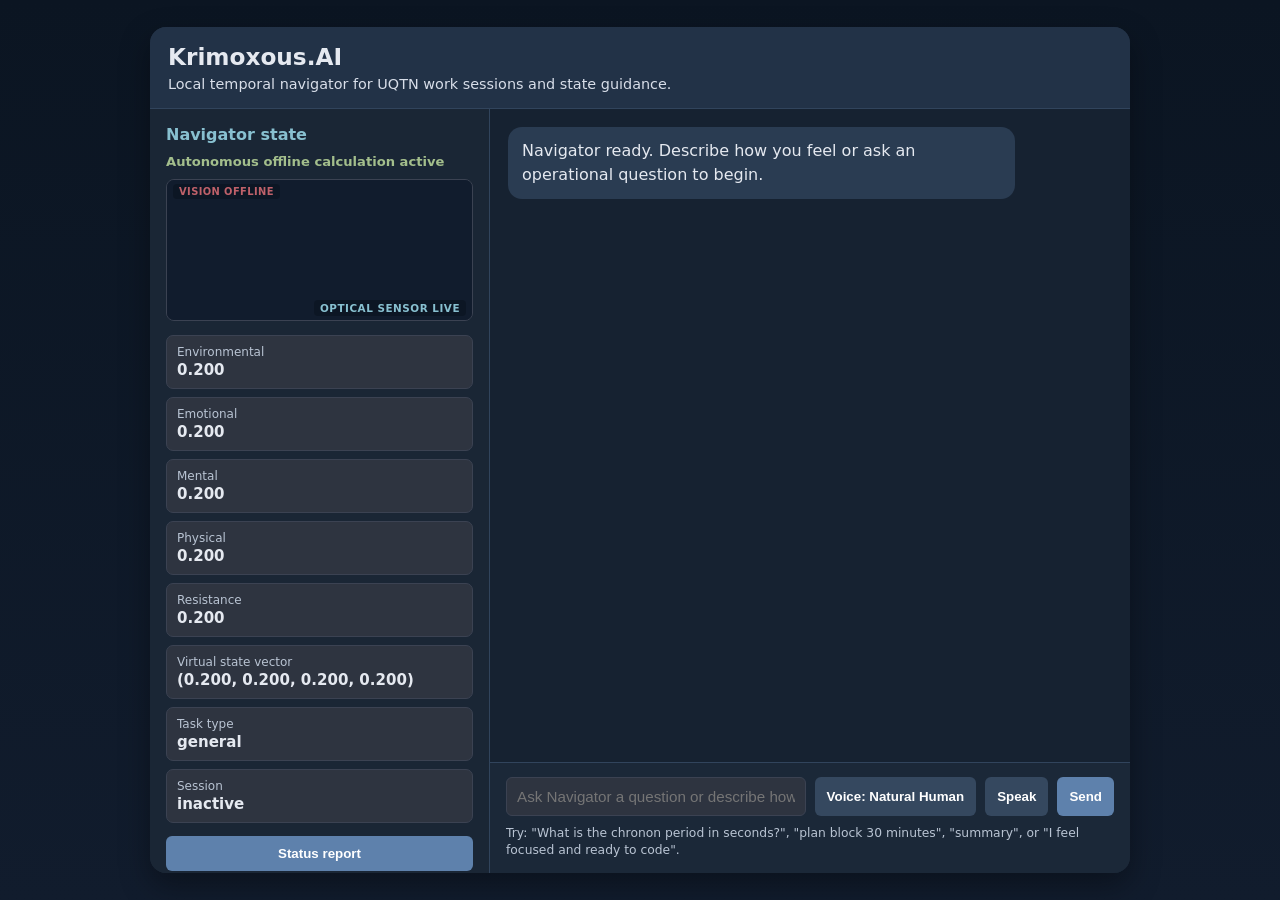
<file: index.html>
<!DOCTYPE html>
<html lang="en">

<head>
  <meta charset="UTF-8" />
  <meta name="viewport" content="width=device-width, initial-scale=1.0" />
  <meta name="theme-color" content="#223247" />
  <meta name="description" content="Krimoxous.AI local UQTN Navigator" />
  <title>Krimoxous.AI — UQTN Navigator</title>

  <style>
    * {
      box-sizing: border-box;
    }

    body {
      margin: 0;
      min-height: 100vh;
      padding: 20px;
      display: flex;
      justify-content: center;
      align-items: center;
      background: linear-gradient(180deg, #0b1522, #111c2d);
      color: #e5e9f0;
      font-family: system-ui, sans-serif;
    }

    .app {
      width: 100%;
      max-width: 980px;
      height: 94vh;
      display: flex;
      flex-direction: column;
      overflow: hidden;
      border-radius: 16px;
      background: #1b2838;
      box-shadow: 0 12px 30px rgba(0, 0, 0, .35);
    }

    header {
      padding: 16px 18px;
      background: #223247;
      border-bottom: 1px solid #31445c;
    }

    header h1 {
      margin: 0;
      font-size: 1.45rem;
    }

    header p {
      margin: 6px 0 0;
      color: #d8dee9;
      font-size: .9rem;
    }

    .main {
      display: grid;
      grid-template-columns: 340px 1fr;
      flex: 1;
      min-height: 0;
    }

    .sidebar {
      padding: 16px;
      overflow-y: auto;
      background: #1a2635;
      border-right: 1px solid #31445c;
    }

    .chat-area {
      display: flex;
      flex-direction: column;
      min-height: 0;
      background: #162231;
    }

    .section-title {
      margin: 0 0 10px;
      color: #88c0d0;
      font-size: 1rem;
    }

    .mode-status {
      margin-bottom: 10px;
      color: #a3be8c;
      font-size: .82rem;
      font-weight: 700;
    }

    .webcam-container {
      margin-bottom: 14px;
      border-radius: 8px;
      overflow: hidden;
      border: 1px solid #3b4252;
      background: #0f172a;
      position: relative;
    }

    #liveWebcam {
      width: 100%;
      height: 140px;
      object-fit: cover;
      display: block;
      background: #111c2d;
    }

    #captureCanvas {
      display: none;
    }

    .webcam-label {
      position: absolute;
      bottom: 4px;
      right: 6px;
      font-size: .65rem;
      font-weight: 700;
      letter-spacing: .05em;
      color: #88c0d0;
      background: rgba(11, 21, 34, 0.75);
      padding: 2px 6px;
      border-radius: 4px;
    }

    .vision-status {
      position: absolute;
      top: 4px;
      left: 6px;
      font-size: .62rem;
      font-weight: 700;
      letter-spacing: .04em;
      color: #a3be8c;
      background: rgba(11, 21, 34, 0.75);
      padding: 2px 6px;
      border-radius: 4px;
    }

    .vision-status.offline {
      color: #bf616a;
    }

    .state-grid {
      display: grid;
      gap: 8px;
    }

    .state-card {
      padding: 9px 10px;
      border: 1px solid #3b4252;
      border-radius: 7px;
      background: #2e3440;
    }

    .state-card small {
      display: block;
      color: #b9c4d3;
      font-size: .75rem;
    }

    .state-card strong {
      display: block;
      margin-top: 2px;
      color: #e5e9f0;
      font-size: .94rem;
    }

    .status-box,
    .timeline-box,
    .vision-box {
      margin-top: 13px;
      padding: 10px 12px;
      border-radius: 8px;
      background: #243447;
      color: #d8dee9;
      font-size: .84rem;
      line-height: 1.5;
    }

    .timeline-box {
      max-height: 180px;
      overflow-y: auto;
    }

    .vision-box {
      max-height: 120px;
      overflow-y: auto;
      font-style: italic;
      color: #b9c4d3;
    }

    .sidebar-buttons {
      display: grid;
      gap: 9px;
      margin-top: 13px;
    }

    button {
      padding: 10px 12px;
      border: 0;
      border-radius: 6px;
      background: #5e81ac;
      color: #fff;
      font-weight: 700;
      cursor: pointer;
    }

    button:hover {
      background: #81a1c1;
    }

    .ghost-button {
      background: #35485f;
    }

    .ghost-button:hover {
      background: #48627f;
    }

    .listening {
      background: #bf616a !important;
    }

    .active-toggle {
      background: #a3be8c !important;
      color: #1b2838 !important;
    }

    .status-note,
    .note {
      margin-top: 9px;
      color: #b9c4d3;
      font-size: .77rem;
      line-height: 1.4;
    }

    .messages {
      flex: 1;
      overflow-y: auto;
      padding: 18px;
      display: flex;
      flex-direction: column;
      gap: 12px;
    }

    .message {
      max-width: 84%;
      padding: 12px 14px;
      border-radius: 14px;
      line-height: 1.5;
      white-space: pre-wrap;
    }

    .bot {
      align-self: flex-start;
      background: #2a3c52;
    }

    .user {
      align-self: flex-end;
      background: #5e81ac;
    }

    .vision-note {
      align-self: flex-start;
      background: #1f3b3a;
      opacity: 0.85;
      font-style: italic;
      font-size: .85rem;
    }

    .composer {
      padding: 14px 16px;
      background: #1b2838;
      border-top: 1px solid #31445c;
    }

    .input-row {
      display: grid;
      grid-template-columns: 1fr auto auto auto;
      gap: 9px;
    }

    input[type="text"] {
      width: 100%;
      padding: 10px;
      border: 1px solid #3b4252;
      border-radius: 6px;
      background: #2e3440;
      color: #e5e9f0;
      font-size: .95rem;
    }

    input:focus {
      outline: 1px solid #88c0d0;
      border-color: #88c0d0;
    }

    .state-above {
      color: #a3be8c;
    }

    .state-below {
      color: #bf616a;
    }

    .state-none {
      color: #d08770;
    }

    @media (max-width: 860px) {
      .main {
        grid-template-columns: 1fr;
      }

      .sidebar {
        border-right: 0;
        border-bottom: 1px solid #31445c;
      }
    }

    @media (max-width: 650px) {
      body {
        padding: 8px;
      }

      .app {
        height: 97vh;
      }

      .input-row {
        grid-template-columns: 1fr 1fr;
      }

      .input-row input[type="text"] {
        grid-column: span 2;
      }

      .message {
        max-width: 94%;
      }
    }
  </style>
</head>

<body>
  <div class="app">
    <header>
      <h1>Krimoxous.AI</h1>
      <p>Local temporal navigator for UQTN work sessions and state guidance.</p>
    </header>

    <main class="main">
      <aside class="sidebar">
        <h2 class="section-title">Navigator state</h2>
        <div class="mode-status">Autonomous offline calculation active</div>

        <div class="webcam-container">
          <video id="liveWebcam" autoplay playsinline muted></video>
          <canvas id="captureCanvas"></canvas>
          <div class="vision-status offline" id="visionStatus">VISION OFFLINE</div>
          <div class="webcam-label">OPTICAL SENSOR LIVE</div>
        </div>

        <div class="state-grid">
          <div class="state-card"><small>Environmental</small><strong id="envValue">0.200</strong></div>
          <div class="state-card"><small>Emotional</small><strong id="emoValue">0.200</strong></div>
          <div class="state-card"><small>Mental</small><strong id="mentValue">0.200</strong></div>
          <div class="state-card"><small>Physical</small><strong id="physValue">0.200</strong></div>
          <div class="state-card"><small>Resistance</small><strong id="resValue">0.200</strong></div>
          <div class="state-card"><small>Virtual state vector</small><strong id="vectorValue">(0.200, 0.200, 0.200, 0.200)</strong></div>
          <div class="state-card"><small>Task type</small><strong id="taskValue">general</strong></div>
          <div class="state-card"><small>Session</small><strong id="sessionValue">inactive</strong></div>
        </div>

        <div class="sidebar-buttons">
          <button type="button" data-command="status report">Status report</button>
          <button type="button" class="ghost-button" data-command="start session">Start session</button>
          <button type="button" class="ghost-button" data-command="summary">Summary</button>
          <button type="button" class="ghost-button" data-command="end session">End session</button>
          <button type="button" class="ghost-button" data-command="save state">Save state</button>
          <button type="button" class="ghost-button" data-command="load state">Load state</button>
          <button type="button" class="ghost-button" data-command="reset state">Reset state</button>
          <button type="button" class="ghost-button" id="visionToggle">Vision: Off</button>
        </div>

        <div id="statusBox" class="status-box"></div>
        <div id="visionBox" class="vision-box">No optical observations yet.</div>
        <div id="timelineBox" class="timeline-box"></div>

        <div class="status-note">
          Krimoxous.AI interprets text locally, updates the four-dimensional virtual state,
          records history, and provides guidance connected to Ollama and UQTN. Optical
          observations (when Vision is on) are sent to the local backend and interpreted
          the same way as typed messages.
        </div>
      </aside>

      <section class="chat-area">
        <div id="messages" class="messages" aria-live="polite"></div>

        <div class="composer">
          <div class="input-row">
            <input id="userInput" type="text" placeholder="Ask Navigator a question or describe how you feel..." />
            <button id="voiceToggle" type="button" class="ghost-button">Voice: Natural Human</button>
            <button id="micButton" type="button" class="ghost-button">Speak</button>
            <button id="sendButton" type="button">Send</button>
          </div>

          <div class="note">
            Try: "What is the chronon period in seconds?", "plan block 30 minutes", "summary", or "I feel focused and ready to code".
          </div>
        </div>
      </section>
    </main>
  </div>

  <script>
    "use strict";

    const STORAGE_KEY = "krimoxous_state_v1";
    const HISTORY_KEY = "krimoxous_state_history_v1";
    const PHI = 1.618033988749895;
    const API_URL = "http://127.0.0.1:8000/api/chat";
    const VISION_API_URL = "http://127.0.0.1:8000/api/vision";
    const VISION_INTERVAL_MS = 5000;

    let recognition = null;
    let listening = false;
    let visionEnabled = false;
    let visionTimer = null;
    let visionBusy = false;
    let state = loadState();
    let voiceMode = "natural";
    let availableVoices = [];

    function $(id) { return document.getElementById(id); }
    function now() { return Date.now(); }

    async function initWebcam() {
      const videoEl = $("liveWebcam");
      if (!navigator.mediaDevices || !navigator.mediaDevices.getUserMedia) return false;
      try {
        const stream = await navigator.mediaDevices.getUserMedia({
          video: { width: { ideal: 640 }, height: { ideal: 480 }, facingMode: "user" },
          audio: false
        });
        videoEl.srcObject = stream;
        await new Promise(resolve => { videoEl.onloadedmetadata = () => resolve(); });
        return true;
      } catch (err) {
        console.warn("Webcam unavailable:", err.message);
        return false;
      }
    }

    function captureFrameBlob() {
      return new Promise(resolve => {
        const video = $("liveWebcam");
        const canvas = $("captureCanvas");
        if (!video.videoWidth) return resolve(null);
        canvas.width = video.videoWidth;
        canvas.height = video.videoHeight;
        canvas.getContext("2d").drawImage(video, 0, 0);
        canvas.toBlob(blob => resolve(blob), "image/jpeg", 0.8);
      });
    }

    async function sendFrameToVision() {
      if (visionBusy) return;
      visionBusy = true;
      try {
        const blob = await captureFrameBlob();
        if (!blob) return;

        const formData = new FormData();
        formData.append("image", blob, "frame.jpg");

        const res = await fetch(VISION_API_URL, { method: "POST", body: formData });
        if (!res.ok) throw new Error(`Vision endpoint returned ${res.status}`);
        const data = await res.json();
        console.log("VISION DEBUG:", JSON.stringify(data));
        if (data.description) {
          applyVisionObservation(data.description);
          setVisionStatus(true);
        }
      } catch (err) {
        console.warn("Vision request failed:", err.message);
        setVisionStatus(false);
      } finally {
        visionBusy = false;
      }
    }

    function applyVisionObservation(description) {
      interpretMessage(description);

      const box = $("visionBox");
      const time = new Date().toLocaleTimeString();
      box.textContent = `[${time}] ${description}`;

      const note = document.createElement("div");
      note.className = "message bot vision-note";
      note.textContent = `[Optical observation] ${description}`;
      $("messages").appendChild(note);
      $("messages").scrollTop = $("messages").scrollHeight;
    }

    function setVisionStatus(online) {
      const el = $("visionStatus");
      el.textContent = online ? "VISION ACTIVE" : "VISION OFFLINE";
      el.classList.toggle("offline", !online);
    }

    function startVisionLoop() {
      if (visionTimer) return;
      sendFrameToVision();
      visionTimer = setInterval(sendFrameToVision, VISION_INTERVAL_MS);
    }

    function stopVisionLoop() {
      if (visionTimer) {
        clearInterval(visionTimer);
        visionTimer = null;
      }
      setVisionStatus(false);
    }

    async function toggleVision() {
      const button = $("visionToggle");
      if (!visionEnabled) {
        const ready = $("liveWebcam").srcObject ? true : await initWebcam();
        if (!ready) {
          addMessage("Camera unavailable. Check browser permissions and try again.", "bot");
          return;
        }
        visionEnabled = true;
        button.textContent = "Vision: On";
        button.classList.add("active-toggle");
        startVisionLoop();
      } else {
        visionEnabled = false;
        button.textContent = "Vision: Off";
        button.classList.remove("active-toggle");
        stopVisionLoop();
      }
    }

    function defaultState() {
      return { env: 0.2, emo: 0.2, mental: 0.2, phys: 0.2, res: 0.2, taskType: "general", session: null };
    }

    function clamp(value, minimum = 0, maximum = 1) {
      const number = Number(value);
      if (!Number.isFinite(number)) return minimum;
      return Math.min(maximum, Math.max(minimum, number));
    }

    function loadState() {
      try {
        const saved = localStorage.getItem(STORAGE_KEY);
        if (!saved) return defaultState();
        return { ...defaultState(), ...JSON.parse(saved) };
      } catch {
        return defaultState();
      }
    }

    function saveState() {
      localStorage.setItem(STORAGE_KEY, JSON.stringify(state));
      return "Krimoxous.AI state saved locally.";
    }

    function resetState() {
      state = defaultState();
      localStorage.removeItem(HISTORY_KEY);
      saveState();
      render();
      return "Krimoxous.AI state and history reset.";
    }

    function getHistory() {
      try {
        return JSON.parse(localStorage.getItem(HISTORY_KEY) || "[]");
      } catch {
        return [];
      }
    }

    function logState() {
      const history = getHistory();
      const calculated = calculateState();
      history.push({
        timestamp: now(), env: state.env, emo: state.emo, ment: state.mental,
        phys: state.phys, res: state.res, agency: calculated.agency,
        merBase: calculated.merBase, merPhiMultiply: calculated.merPhiMultiply,
        merPhiDivide: calculated.merPhiDivide, label: calculated.label, taskType: state.taskType
      });
      localStorage.setItem(HISTORY_KEY, JSON.stringify(history.slice(-500)));
    }

    function calculateState() {
      const agency = state.env + state.emo + state.mental + state.phys;
      const merBase = agency / Math.max(state.res, 0.0001);
      const merPhiMultiply = merBase * PHI;
      const merPhiDivide = merBase / PHI;

      let label = "Navigator inactive";
      let cssClass = "state-none";

      if (merBase >= 2.5) { label = "Hyper-Resonant (extreme)"; cssClass = "state-above"; }
      else if (merBase >= 1) { label = "Hyper-Resonant"; cssClass = "state-above"; }
      else if (merBase > 0) { label = "Entropic"; cssClass = "state-below"; }

      return { agency, merBase, merPhiMultiply, merPhiDivide, label, cssClass };
    }

    function getAdvice(calculated) {
      if (calculated.merBase < 0.7) return "Take a 10 to 15 minute break and reduce cognitive load.";
      if (calculated.merBase < 1.0) return "Use light work or planning tasks.";
      if (calculated.merBase <= 1.3) return "Use focused deep work.";
      return "Use high-intensity deep work, monitor resistance, and plan a micro-break soon.";
    }

    function render() {
      const calculated = calculateState();

      $("envValue").textContent = state.env.toFixed(3);
      $("emoValue").textContent = state.emo.toFixed(3);
      $("mentValue").textContent = state.mental.toFixed(3);
      $("physValue").textContent = state.phys.toFixed(3);
      $("resValue").textContent = state.res.toFixed(3);

      $("vectorValue").textContent =
        `(${state.env.toFixed(3)}, ${state.emo.toFixed(3)}, ${state.mental.toFixed(3)}, ${state.phys.toFixed(3)})`;

      $("taskValue").textContent = state.taskType;

      if (state.session) {
        const seconds = Math.floor((now() - state.session.start) / 1000);
        const minutes = Math.floor(seconds / 60);
        const remainingSeconds = seconds % 60;
        $("sessionValue").textContent = `${minutes}m ${remainingSeconds}s`;
      } else {
        $("sessionValue").textContent = "inactive";
      }

      $("statusBox").innerHTML = `
        Agency: <strong>${calculated.agency.toFixed(4)}</strong><br>
        Resistance: <strong>${state.res.toFixed(4)}</strong><br>
        MER base: <strong>${calculated.merBase.toFixed(4)}</strong><br>
        MER x phi: <strong>${calculated.merPhiMultiply.toFixed(4)}</strong><br>
        MER / phi: <strong>${calculated.merPhiDivide.toFixed(4)}</strong><br>
        State: <strong class="${calculated.cssClass}">${calculated.label}</strong><br><br>
        Navigator recommendation:<br>${getAdvice(calculated)}
      `;

      const history = getHistory().slice(-8).reverse();

      $("timelineBox").innerHTML = `
        <strong>Recent timeline</strong><br>
        ${history.length
          ? history.map(item => {
            const time = new Date(item.timestamp).toLocaleTimeString();
            return `${time} - MER ${item.merBase.toFixed(2)} - ${item.label}`;
          }).join("<br>")
          : "No state history yet."}
      `;
    }

    function addMessage(text, sender) {
      const message = document.createElement("div");
      message.className = `message ${sender}`;
      message.textContent = text;
      $("messages").appendChild(message);
      $("messages").scrollTop = $("messages").scrollHeight;
      return message;
    }

    function populateVoices() {
      if (!("speechSynthesis" in window)) return;
      availableVoices = window.speechSynthesis.getVoices();
    }

    function normalizeLang(lang) { return (lang || "").toLowerCase().replace("_", "-"); }

    function getPreferredEnglishVoice() {
      const englishVoices = availableVoices.filter(v => normalizeLang(v.lang).startsWith("en"));
      if (!englishVoices.length) return null;

      const preferredNames = [
        "Microsoft Guy", "Microsoft David", "Microsoft Christopher", "Microsoft Jenny",
        "Google US English", "Google UK English Male", "Google UK English Female", "David"
      ];

      for (const name of preferredNames) {
        const match = englishVoices.find(v => v.name.includes(name));
        if (match) return match;
      }

      return englishVoices[0];
    }

    function cleanSpeechText(text) {
      return String(text)
        .replace(/Krimoxous\.AI/gi, "Krimoxous A I")
        .replace(/MER/gi, "M E R")
        .replace(/φ/g, "phi")
        .replace(/÷/g, " divided by ")
        .replace(/×/g, " times ")
        .replace(/0\.(\d+)/g, "0 point $1")
        .replace(/\s+/g, " ")
        .trim();
    }

    function speak(text) {
      if (!("speechSynthesis" in window)) return;

      window.speechSynthesis.cancel();
      populateVoices();

      const chosenVoice = getPreferredEnglishVoice();
      if (!chosenVoice) { console.warn("No English voice available."); return; }

      const utterance = new SpeechSynthesisUtterance(cleanSpeechText(text));
      utterance.voice = chosenVoice;
      utterance.lang = chosenVoice.lang || "en-US";
      utterance.volume = 1.0;
      utterance.pitch = voiceMode === "natural" ? 1.0 : 1.05;
      utterance.rate = voiceMode === "natural" ? 0.92 : 0.98;

      window.speechSynthesis.speak(utterance);
    }

    if ("speechSynthesis" in window) {
      window.speechSynthesis.onvoiceschanged = function () { populateVoices(); };
      populateVoices();
    }

    function containsAny(text, words) { return words.some(word => text.includes(word)); }

    function interpretMessage(message) {
      const text = message.toLowerCase();

      const positive = {
        env: ["quiet", "comfortable", "safe", "peaceful", "good environment", "good weather", "sunny", "clean", "organized", "bright"],
        emo: ["happy", "calm", "confident", "excited", "motivated", "hopeful", "positive", "smiling", "relaxed"],
        ment: ["focused", "clear", "creative", "alert", "ready to learn", "thinking clearly", "looking at screen", "typing"],
        phys: ["energetic", "strong", "rested", "healthy", "awake", "ready to work"]
      };

      const negative = {
        env: ["noise", "noisy", "crowded", "chaotic", "uncomfortable", "bad environment", "cold room", "hot room", "dim", "messy", "cluttered", "dark"],
        emo: ["sad", "angry", "mad", "anxious", "worried", "stressed", "upset", "lonely", "overwhelmed", "frustrated", "annoyed", "tense", "frowning"],
        ment: ["confused", "distracted", "can't focus", "cannot focus", "brain fog", "mentally tired", "forgetful", "blocked"],
        phys: ["tired", "exhausted", "sleepy", "sick", "pain", "weak", "physically tired"]
      };

      for (const category of ["env", "emo", "ment", "phys"]) {
        const stateKey = category === "ment" ? "mental" : category;
        if (containsAny(text, positive[category])) state[stateKey] += 0.08;
        if (containsAny(text, negative[category])) state[stateKey] -= 0.08;
      }

      if (containsAny(text, ["break", "rest", "pause", "relax"])) {
        state.res -= 0.08; state.mental += 0.02; state.phys += 0.02;
      }

      if (containsAny(text, ["pressure", "deadline", "difficult", "hard", "struggle", "blocked"])) {
        state.res += 0.08;
      }

      const taskTypes = ["coding", "study", "writing", "physics", "weather", "planning", "research"];
      state.taskType = taskTypes.find(type => text.includes(type)) || state.taskType;

      state.env = clamp(state.env);
      state.emo = clamp(state.emo);
      state.mental = clamp(state.mental);
      state.phys = clamp(state.phys);
      state.res = clamp(state.res, 0.01, 1);

      logState();
      saveState();
      render();
    }

    function runCommand(rawText) {
      const text = rawText.toLowerCase().trim();

      const plan = text.match(/plan block\s+(\d+)\s*minutes?/);
      if (plan) return sessionStart(Number(plan[1]));

      if (text === "start session") return sessionStart();

      if (text === "end session") {
        const summary = sessionSummary();
        state.session = null;
        saveState();
        render();
        return `${summary}\n\nSession ended.`;
      }

      if (text === "summary") return sessionSummary();
      if (text === "save state") return saveState();

      if (text === "load state") { state = loadState(); render(); return "Saved Krimoxous.AI state loaded."; }

      if (text === "reset state") return resetState();

      if (text === "help") {
        return "Available commands: status report, start session, plan block 30 minutes, summary, end session, save state, load state, reset state, vision on, vision off.";
      }

      if (text === "vision on") { if (!visionEnabled) toggleVision(); return "Optical sensor enabled."; }
      if (text === "vision off") { if (visionEnabled) toggleVision(); return "Optical sensor disabled."; }

      if (text === "status report" || text === "hi" || text === "hello") {
        render();
        return `Krimoxous.AI is operational locally.\n\n${sessionSummary()}`;
      }

      interpretMessage(rawText);
      return `Message interpreted for task type: ${state.taskType}.\n\n${sessionSummary()}`;
    }

    function sessionStart(minutes = null) {
      state.session = { start: now(), plannedMinutes: minutes, taskType: state.taskType };
      saveState();
      render();

      if (minutes) {
        const end = new Date(now() + minutes * 60000).toLocaleTimeString();
        return `Work block started.\n\nTask: ${state.taskType}\nPlanned duration: ${minutes} minutes\nExpected end time: ${end}\n\nInitial recommendation:\n${getAdvice(calculateState())}`;
      }

      return `Session started at ${new Date().toLocaleTimeString()}.`;
    }

    function sessionSummary() {
      const calculated = calculateState();
      const history = getHistory();
      const startTime = state.session ? state.session.start : null;
      const sessionHistory = startTime
        ? history.filter(item => item.timestamp >= startTime)
        : history.slice(-1);

      const average = sessionHistory.length
        ? sessionHistory.reduce((total, item) => total + item.merBase, 0) / sessionHistory.length
        : calculated.merBase;

      return `Krimoxous.AI session summary

Task type: ${state.taskType}
Samples: ${sessionHistory.length}
Average MER: ${average.toFixed(4)}
Current MER: ${calculated.merBase.toFixed(4)}
Current state: ${calculated.label}

Recommendation:
${getAdvice(calculated)}`;
    }

    async function processUserPrompt(text) {
      if (!text) return;

      addMessage(text, "user");

      const lower = text.toLowerCase().trim();
      const isCommand =
        lower.startsWith("plan block") || lower === "start session" || lower === "end session" ||
        lower === "summary" || lower === "save state" || lower === "load state" ||
        lower === "reset state" || lower === "status report" || lower === "help" ||
        lower === "hi" || lower === "hello" || lower === "vision on" || lower === "vision off";

      if (isCommand) {
        const response = runCommand(text);
        addMessage(response, "bot");
        speak(response.split("\n")[0]);
        return;
      }

      interpretMessage(text);
      const loading = addMessage("Navigator computing...", "bot");

      // Elapsed-time ticker: slow responses no longer look hung.
      const startedAt = Date.now();
      const ticker = setInterval(() => {
        const secs = Math.floor((Date.now() - startedAt) / 1000);
        loading.textContent = `Navigator computing... ${secs}s`;
      }, 1000);

      // Abort if the backend takes longer than 150s (cold model + large prompt).
      const controller = new AbortController();
      const timeoutId = setTimeout(() => controller.abort(), 150000);

      try {
        const res = await fetch(API_URL, {
          method: "POST",
          headers: { "Content-Type": "application/json" },
          body: JSON.stringify({ prompt: text }),
          signal: controller.signal
        });

        const data = await res.json();
        const responseText = data.response || "No response received.";
        loading.textContent = responseText;
        speak(responseText.split("\n")[0].slice(0, 180));
      } catch (err) {
        if (err.name === "AbortError") {
          loading.textContent = "Still working after 150s \u2014 the model may be loading or the prompt is large. Wait a little longer, or send your message again.";
        } else {
          const fallback = "Backend unavailable. Local navigator remains active.";
          loading.textContent = fallback;
        }
        speak(loading.textContent.split("\n")[0].slice(0, 180));
      } finally {
        clearInterval(ticker);
        clearTimeout(timeoutId);
      }
    }

    function sendMessage() {
      const input = $("userInput");
      const text = input.value.trim();
      if (!text) return;
      input.value = "";
      processUserPrompt(text);
    }

    function initializeVoice() {
      const SpeechRecognition = window.SpeechRecognition || window.webkitSpeechRecognition;
      if (!SpeechRecognition) return null;

      const recognizer = new SpeechRecognition();
      recognizer.continuous = false;
      recognizer.interimResults = false;
      recognizer.lang = "en-US";

      recognizer.onstart = function () {
        listening = true;
        $("micButton").classList.add("listening");
        $("micButton").textContent = "Listening...";
      };

      recognizer.onresult = function (event) {
        const transcript = event.results[0][0].transcript;
        processUserPrompt(transcript);
      };

      recognizer.onerror = function () {
        addMessage("Voice input failed. Please type instead.", "bot");
      };

      recognizer.onend = function () {
        listening = false;
        $("micButton").classList.remove("listening");
        $("micButton").textContent = "Speak";
      };

      return recognizer;
    }

    function toggleVoiceInput() {
      if (!recognition) recognition = initializeVoice();

      if (!recognition) {
        addMessage("Voice recognition is not supported in this browser.", "bot");
        return;
      }

      if (listening) recognition.stop();
      else recognition.start();
    }

    $("sendButton").addEventListener("click", sendMessage);
    $("micButton").addEventListener("click", toggleVoiceInput);
    $("visionToggle").addEventListener("click", toggleVision);

    $("voiceToggle").addEventListener("click", function () {
      voiceMode = voiceMode === "natural" ? "synth" : "natural";
      this.textContent = voiceMode === "natural" ? "Voice: Natural Human" : "Voice: Synth Robot";
      speak(voiceMode === "natural" ? "Natural human voice enabled." : "Synth robot voice enabled.");
    });

    $("userInput").addEventListener("keydown", function (event) {
      if (event.key === "Enter") sendMessage();
    });

    document.querySelectorAll("[data-command]").forEach(button => {
      button.addEventListener("click", function () {
        processUserPrompt(button.dataset.command);
      });
    });

    state = loadState();
    render();
    initWebcam();
    // Warm up the backend model in the background so the first real chat is fast.
    fetch(API_URL.replace("/api/chat", "/api/warmup")).catch(() => { });
    addMessage("Navigator ready. Describe how you feel or ask an operational question to begin.", "bot");
  </script>
</body>

</html>
</file>
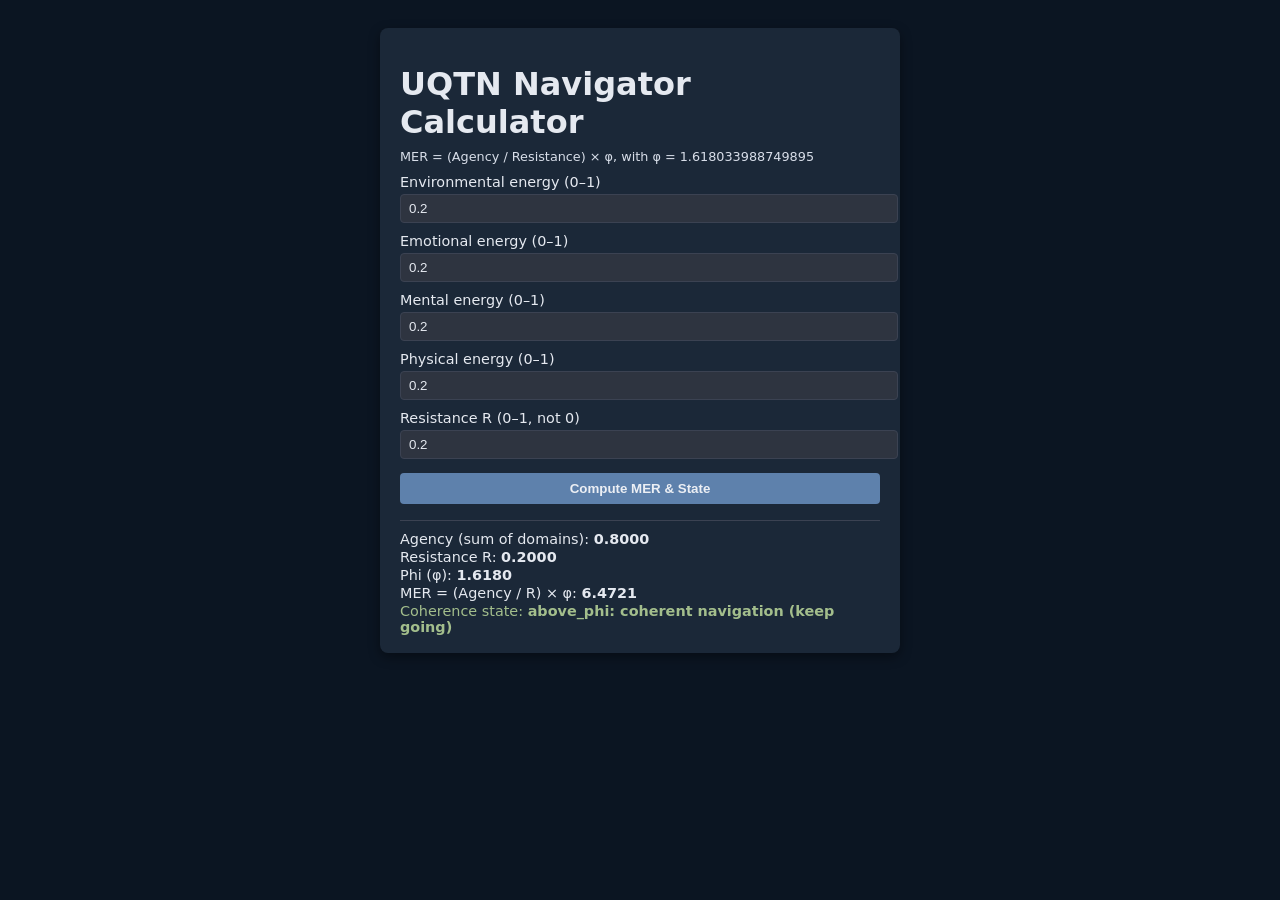
<file: uqtn_calculator.html>
<!DOCTYPE html>
<html lang="en">
<head>
  <meta charset="UTF-8">
  <title>UQTN Navigator Calculator</title>
  <style>
    body {
      font-family: system-ui, sans-serif;
      background: #0b1522;
      color: #e5e9f0;
      padding: 20px;
    }
    h1 {
      margin-bottom: 0.5rem;
    }
    .card {
      max-width: 480px;
      margin: 0 auto;
      background: #1b2838;
      border-radius: 8px;
      padding: 16px 20px;
      box-shadow: 0 4px 12px rgba(0,0,0,0.4);
    }
    label {
      display: block;
      margin-top: 10px;
      font-size: 0.9rem;
    }
    input[type="number"] {
      width: 100%;
      padding: 6px 8px;
      margin-top: 4px;
      border-radius: 4px;
      border: 1px solid #3b4252;
      background: #2e3440;
      color: #e5e9f0;
    }
    input[type="number"]:focus {
      outline: 1px solid #88c0d0;
      border-color: #88c0d0;
    }
    button {
      margin-top: 14px;
      width: 100%;
      padding: 8px;
      border: none;
      border-radius: 4px;
      background: #5e81ac;
      color: #eceff4;
      font-weight: 600;
      cursor: pointer;
    }
    button:hover {
      background: #81a1c1;
    }
    .results {
      margin-top: 16px;
      padding-top: 8px;
      border-top: 1px solid #3b4252;
      font-size: 0.9rem;
    }
    .results div {
      margin: 2px 0;
    }
    .state-above { color: #a3be8c; }
    .state-at    { color: #ebcb8b; }
    .state-below { color: #bf616a; }
    .state-none  { color: #d08770; }
    small {
      display: block;
      margin-top: 4px;
      color: #d8dee9;
      font-size: 0.8rem;
    }
  </style>
</head>
<body>
  <div class="card">
    <h1>UQTN Navigator Calculator</h1>
    <small>MER = (Agency / Resistance) × φ, with φ = 1.618033988749895</small>

    <label>
      Environmental energy (0–1)
      <input type="number" id="env" step="0.01" min="0" max="1" value="0.2">
    </label>
    <label>
      Emotional energy (0–1)
      <input type="number" id="emo" step="0.01" min="0" max="1" value="0.2">
    </label>
    <label>
      Mental energy (0–1)
      <input type="number" id="ment" step="0.01" min="0" max="1" value="0.2">
    </label>
    <label>
      Physical energy (0–1)
      <input type="number" id="phys" step="0.01" min="0" max="1" value="0.2">
    </label>

    <label>
      Resistance R (0–1, not 0)
      <input type="number" id="res" step="0.01" min="0.01" max="1" value="0.2">
    </label>

    <button type="button" onclick="computeUQTN()">Compute MER & State</button>

    <div class="results" id="results">
      <!-- Filled by JS -->
    </div>
  </div>

  <script>
    const PHI = 1.618033988749895;

    function clampToNumber(x) {
      const v = Number(x);
      return isNaN(v) ? 0 : v;
    }

    function computeUQTN() {
      const env  = clampToNumber(document.getElementById('env').value);
      const emo  = clampToNumber(document.getElementById('emo').value);
      const ment = clampToNumber(document.getElementById('ment').value);
      const phys = clampToNumber(document.getElementById('phys').value);
      let   res  = clampToNumber(document.getElementById('res').value);

      // basic guard: avoid zero resistance
      if (res <= 0) {
        res = 0.0001;
      }

      const agency = env + emo + ment + phys;
      const mer    = (agency / res) * PHI;
      const phiThreshold = PHI;

      let state = "";
      let cssClass = "";

      if (agency <= 0) {
        state = "no_agency: navigator not active";
        cssClass = "state-none";
      } else if (mer > phiThreshold) {
        state = "above_phi: coherent navigation (keep going)";
        cssClass = "state-above";
      } else if (Math.abs(mer - phiThreshold) < 1e-6) {
        state = "at_phi: critical threshold (minimum viable momentum)";
        cssClass = "state-at";
      } else {
        state = "below_phi: decoherence + fatigue (delegate or rest)";
        cssClass = "state-below";
      }

      const resultsDiv = document.getElementById('results');
      resultsDiv.innerHTML = `
        <div>Agency (sum of domains): <strong>${agency.toFixed(4)}</strong></div>
        <div>Resistance R: <strong>${res.toFixed(4)}</strong></div>
        <div>Phi (φ): <strong>${PHI.toFixed(4)}</strong></div>
        <div>MER = (Agency / R) × φ: <strong>${mer.toFixed(4)}</strong></div>
        <div class="${cssClass}">Coherence state: <strong>${state}</strong></div>
      `;
    }

    // optional: compute once on load with default values
    computeUQTN();
  </script>
</body>
</html>
</file>
